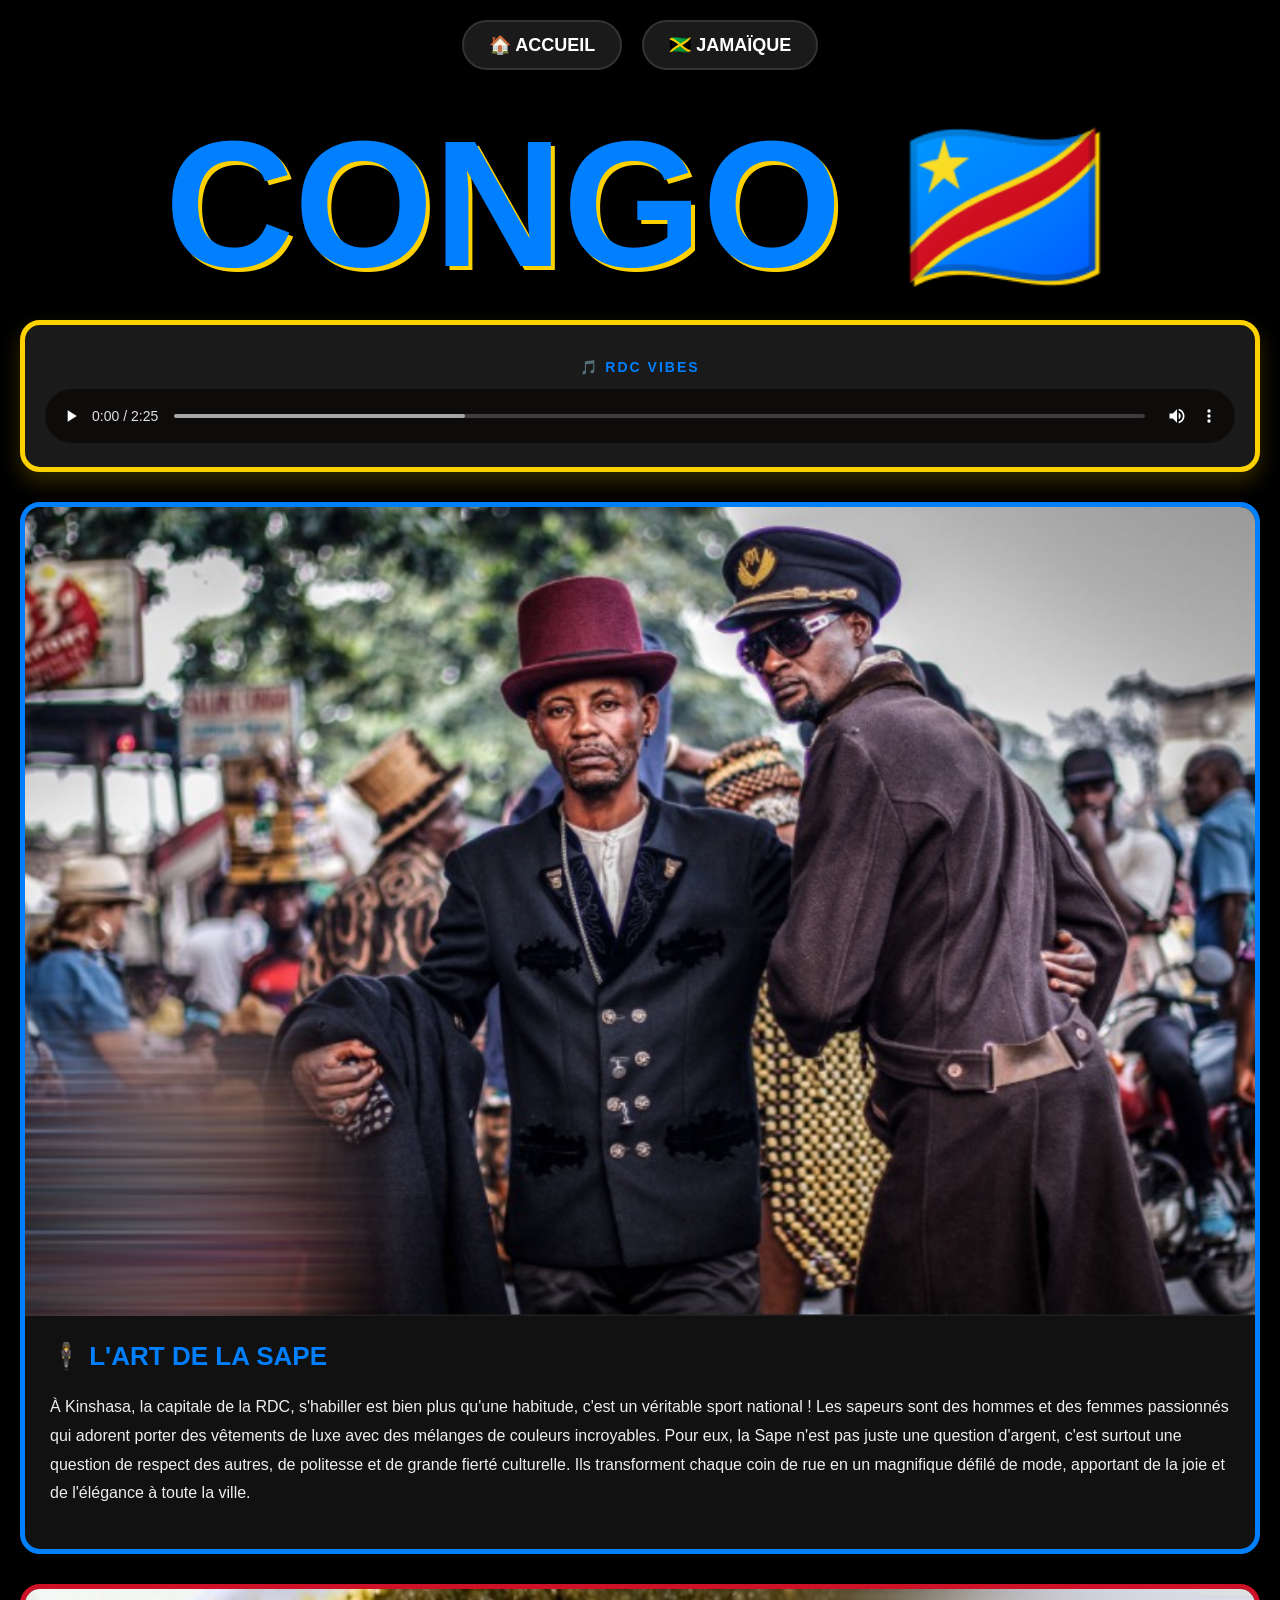
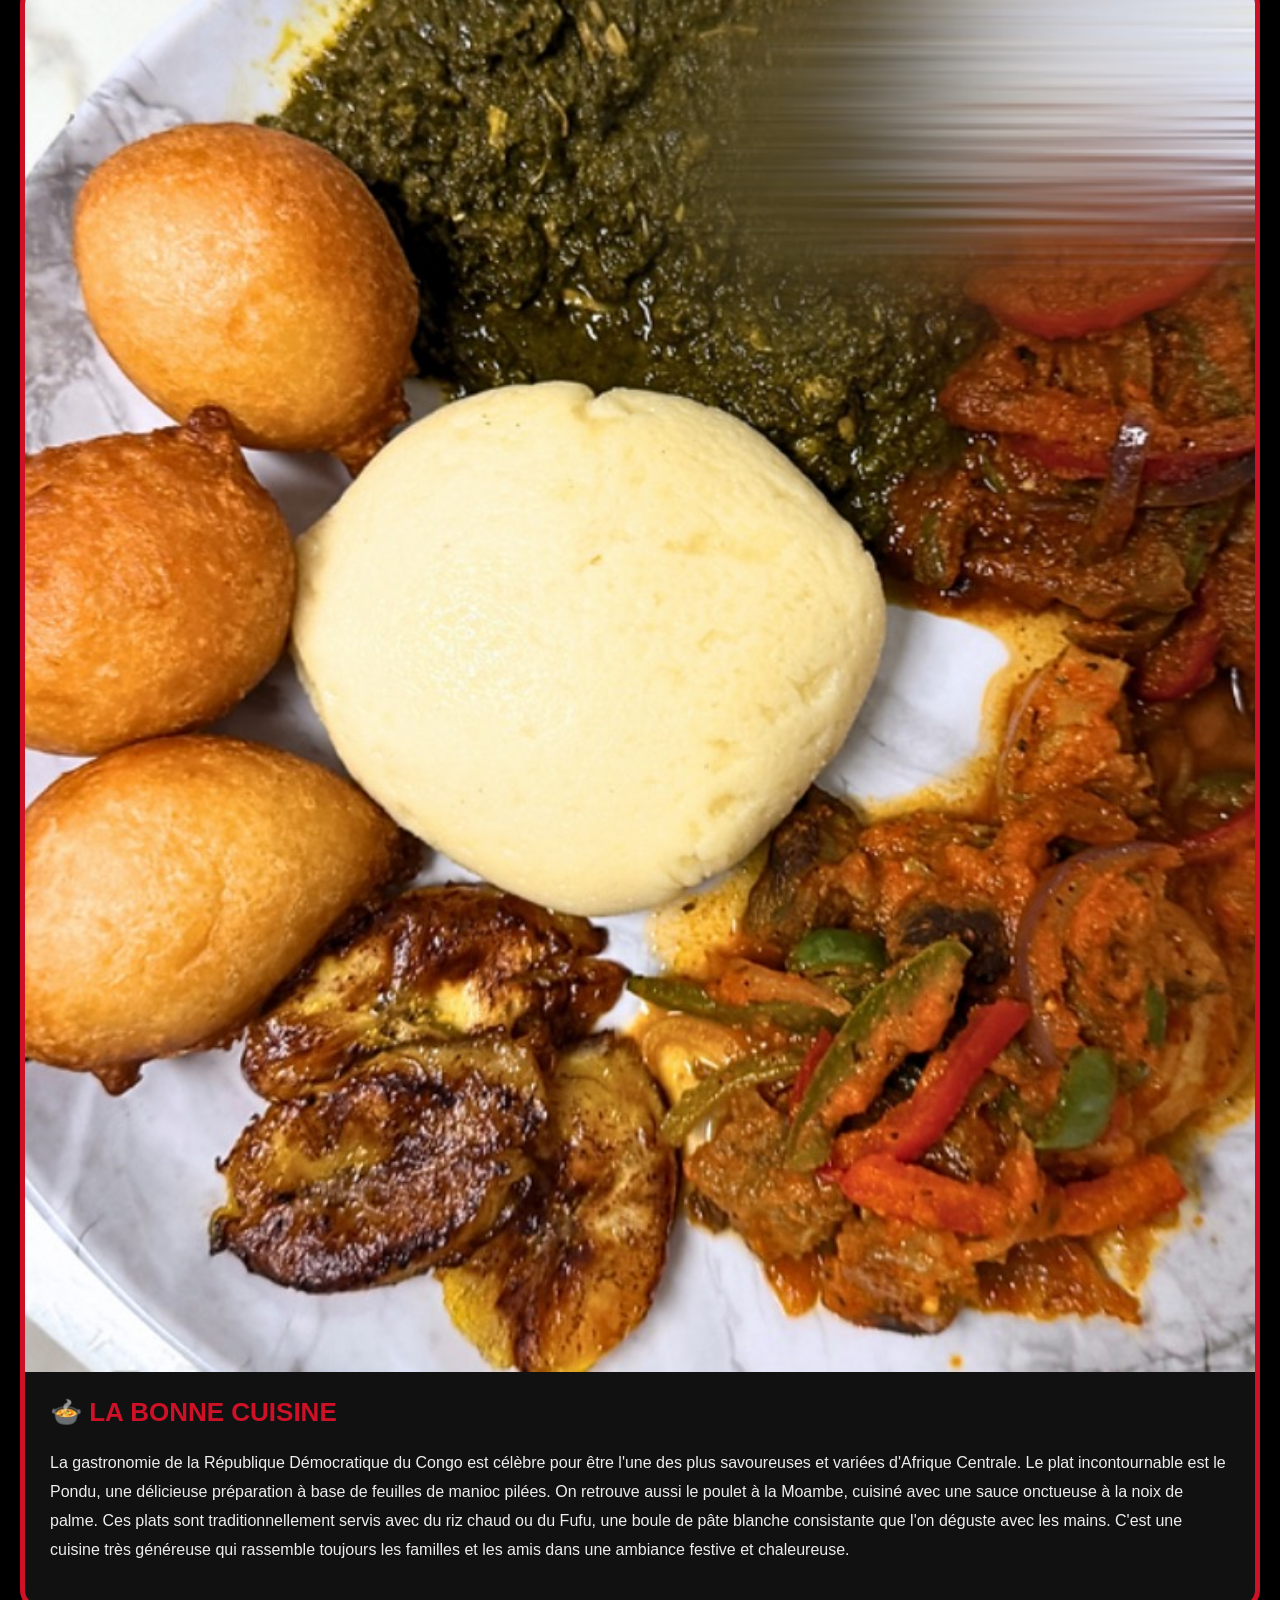
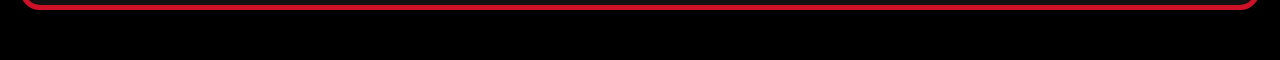
<file: Congo.html>
<!DOCTYPE html>
<html lang="fr">
<head>
    <meta charset="UTF-8">
    <link rel="stylesheet" href="style.css">
    <title>Direction RDC 🇨🇩</title>
</head>
<body style="background: #000; color: white; font-family: 'Arial', sans-serif; margin: 0; padding: 20px; text-align: center;">

    <nav style="margin-bottom: 30px; display: flex; justify-content: center; gap: 20px;">
        <a href="index.html" style="color: white; text-decoration: none; font-size: 18px; font-weight: bold; border: 2px solid #333; padding: 12px 25px; border-radius: 30px; background: #1a1a1a; box-shadow: 0px 4px 10px rgba(0,0,0,0.5);">🏠 ACCUEIL</a>
        <a href="Jamaïque.html" style="color: white; text-decoration: none; font-size: 18px; font-weight: bold; border: 2px solid #333; padding: 12px 25px; border-radius: 30px; background: #1a1a1a; box-shadow: 0px 4px 10px rgba(0,0,0,0.5);">🇯🇲 JAMAÏQUE</a>
    </nav>

    <h1 style="font-size: 14vw; margin: 10px 0; text-transform: uppercase; color: #007fff; text-shadow: 4px 4px 0px #fed100;">
        CONGO 🇨🇩
    </h1>

    <div style="background: #1a1a1a; padding: 20px; border-radius: 20px; margin-bottom: 30px; border: 5px solid #fed100; box-shadow: 0px 10px 20px rgba(254,209,0,0.2);">
        <p style="color: #007fff; font-weight: bold; font-size: 14px; letter-spacing: 2px;">🎵 RDC VIBES</p>
        <audio controls style="width: 100%; filter: invert(100%);">
            <source src="musique.mp3" type="audio/mpeg">
        </audio>
    </div>

    <div style="background: #111; border-radius: 20px; overflow: hidden; margin-bottom: 30px; border: 5px solid #007fff;">
        <img src="sape.jpeg" alt="Sapeurs de Kinshasa" style="width: 100%; display: block;">
        <div style="padding: 25px; text-align: left;">
            <h2 style="color: #007fff; margin-top: 0; font-size: 26px; text-transform: uppercase;">🕴️ L'ART DE LA SAPE</h2>
            <p style="color: #eee; line-height: 1.8; font-size: 16px;">
                À Kinshasa, la capitale de la RDC, s'habiller est bien plus qu'une habitude, c'est un véritable sport national ! Les sapeurs sont des hommes et des femmes passionnés qui adorent porter des vêtements de luxe avec des mélanges de couleurs incroyables. Pour eux, la Sape n'est pas juste une question d'argent, c'est surtout une question de respect des autres, de politesse et de grande fierté culturelle. Ils transforment chaque coin de rue en un magnifique défilé de mode, apportant de la joie et de l'élégance à toute la ville.
            </p>
        </div>
    </div>

    <div style="background: #111; border-radius: 20px; overflow: hidden; margin-bottom: 30px; border: 5px solid #ce1126;">
        <img src="plat.jpeg" alt="Plats Congolais" style="width: 100%; display: block;">
        <div style="padding: 25px; text-align: left;">
            <h2 style="color: #ce1126; margin-top: 0; font-size: 26px; text-transform: uppercase;">🍲 LA BONNE CUISINE</h2>
            <p style="color: #eee; line-height: 1.8; font-size: 16px;">
                La gastronomie de la République Démocratique du Congo est célèbre pour être l'une des plus savoureuses et variées d'Afrique Centrale. Le plat incontournable est le Pondu, une délicieuse préparation à base de feuilles de manioc pilées. On retrouve aussi le poulet à la Moambe, cuisiné avec une sauce onctueuse à la noix de palme. Ces plats sont traditionnellement servis avec du riz chaud ou du Fufu, une boule de pâte blanche consistante que l'on déguste avec les mains. C'est une cuisine très généreuse qui rassemble toujours les familles et les amis dans une ambiance festive et chaleureuse.
            </p>
        </div>
    </div>

</body>
</html>
</file>
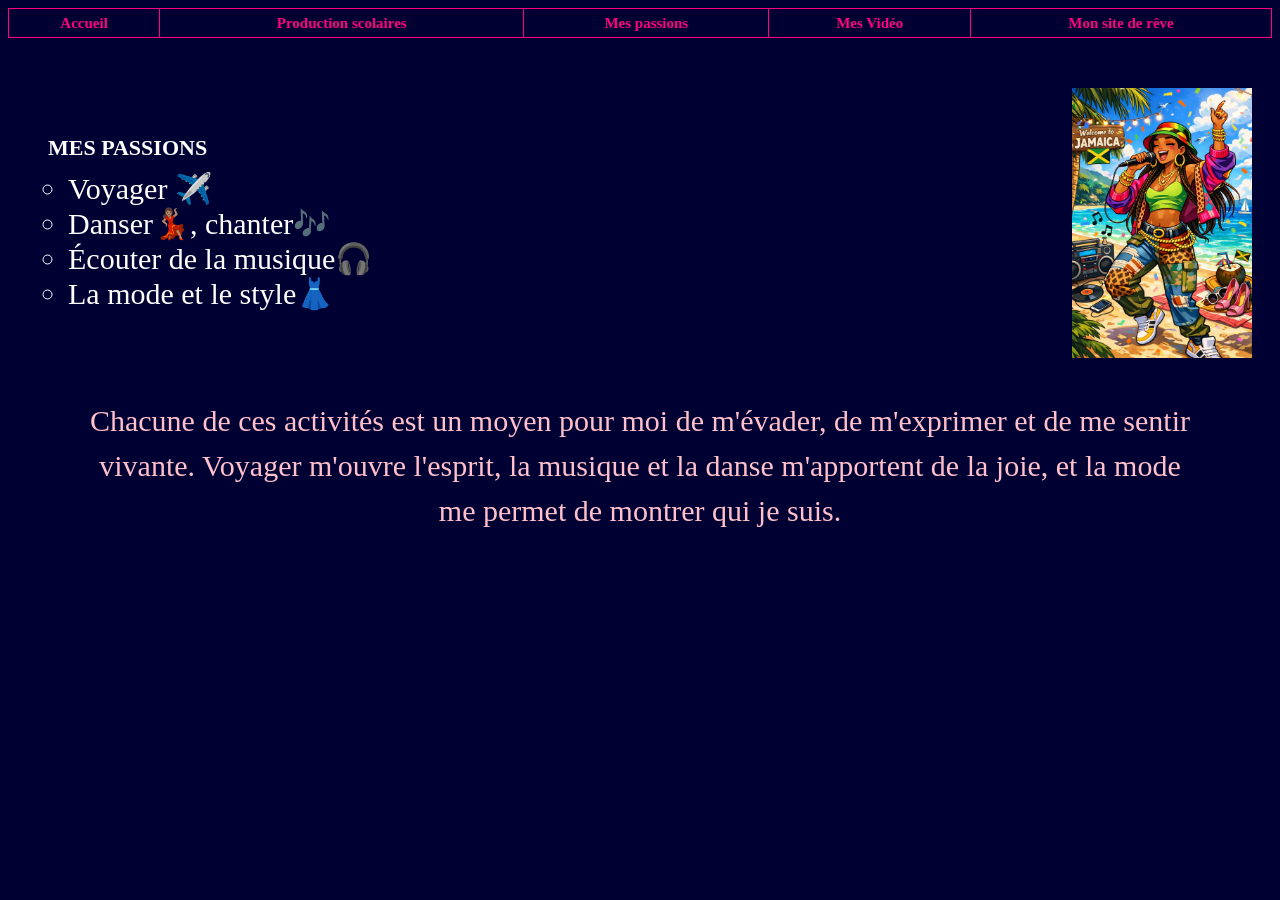
<file: passions.html>
<!DOCTYPE html>
<html lang="fr">

<head>
	<title> Mes passions </title>
	<meta charset="utf-8" />
	<link rel="stylesheet" href="style.css" type="text/css" />
</head>

<body> 
<table id="bloc-menu" border="1" style="width: 100%; border-color: #ff007f; margin-bottom: 30px; border-collapse: collapse;">
    <tr>
        <th style="padding: 5px;"><a href="../index.html" style="color: #ff007f; text-decoration: none; font-size: 15px;">Accueil</a></th>
        <th style="padding: 5px;"><a href="../productions.html" style="color: #ff007f; text-decoration: none; font-size: 15px;">Production scolaires</a></th>
        <th style="padding: 5px;"><a href="../passions.html" style="color: #ff007f; text-decoration: none; font-size: 15px;">Mes passions</a></th>
        <th style="padding: 5px;"><a href="../Videos.html" style="color: #ff007f; text-decoration: none; font-size: 15px;">Mes Vidéo</a></th>
        <th style="padding: 5px;"><a href="index.html" style="color: #ff007f; text-decoration: none; font-size: 15px;">Mon site de rêve</a></th>
    </tr>
</table>
<div id="contenu" style="padding: 20px; background-color: transparent;">
    
    <div style="display: flex; align-items: center; justify-content: space-between; margin-bottom: 40px;">
        
        <div style="flex: 1; text-align: left;">
<ul style="padding-left: 20px; font-size: 30px; color: white;">

            <h1 style="font-size: 22px; margin-bottom: 10px;">MES PASSIONS</h1>
            <ul style="padding-left: 20px; font-size: 30px;">
                <li>Voyager ✈️</li>
                <li>Danser💃🏽, chanter🎶</li>
                <li>Écouter de la musique🎧</li>
                <li>La mode et le style👗</li>
            </ul>
        </div>

        <img src="passions.jpg" class="arrondie" style="width: 180px; margin-left: 20px;">
    </div>

        <div style="text-align: center; margin-top: 30px;">
        <p style="color: pink; font-style: normal; font-size: 30px; line-height: 1.5; max-width: 90%; margin: 0 auto;">
            Chacune de ces activités est un moyen pour moi de m'évader, de m'exprimer et de me sentir vivante. Voyager m'ouvre l'esprit, la musique et la danse m'apportent de la joie, et la mode me permet de montrer qui je suis.
        </p>
</div>

</body>

</html>
</file>
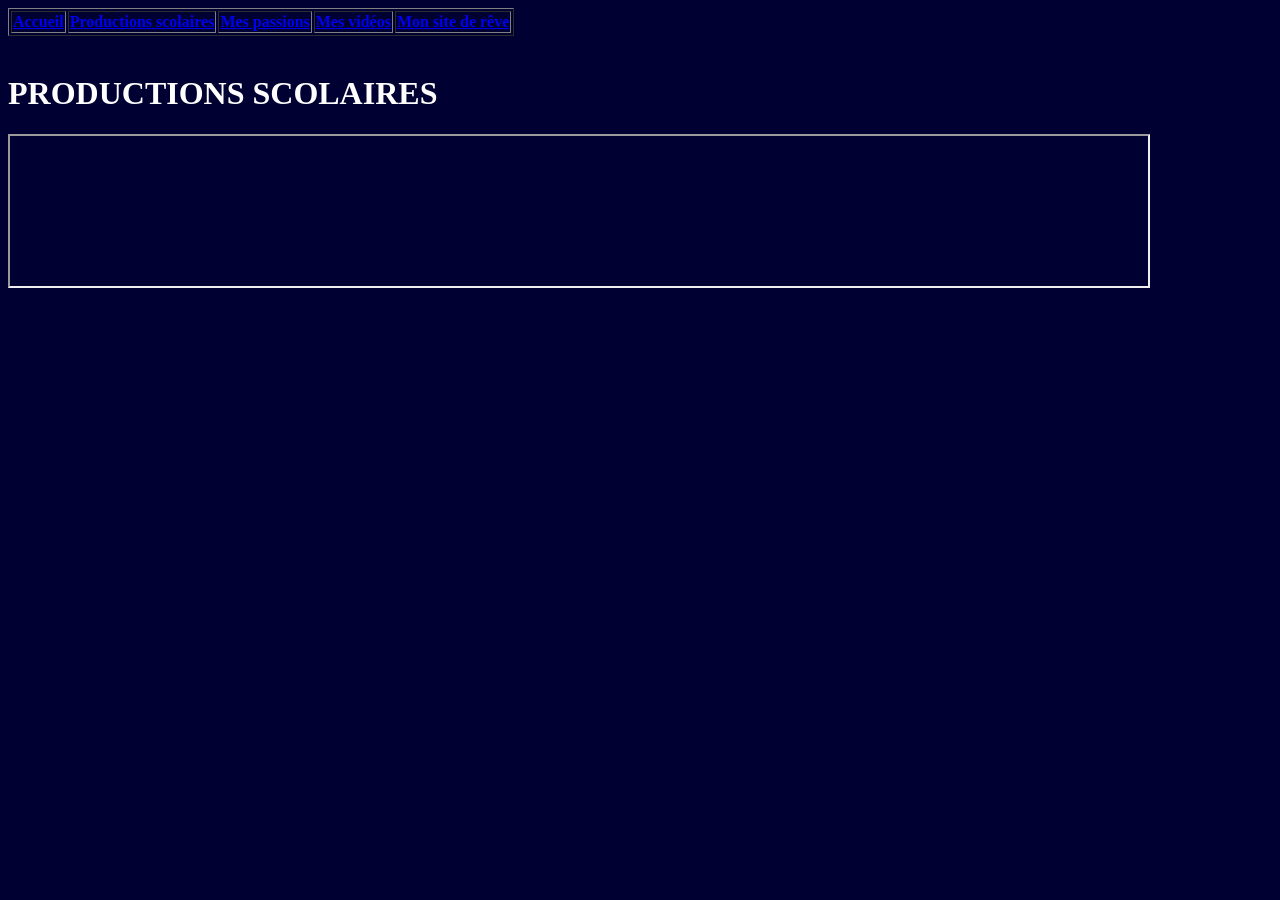
<file: productions.html>
<!DOCTYPE html>
<html lang="fr">
 
<head>
<title> Productions scolaires </title>
<meta charset="utf-8" />
<link rel="stylesheet" href="style.css" type="text/css" />
</head>
 
<body>
</div> 
<table id="bloc-menu" border="1">
<tr>
<th><a href="index.html"> Accueil </a></th>
<th><a href="productions.html">Productions scolaires</a></th>
<th><a href="passions.html">Mes passions</a></th>
<th><a href="Videos.html">Mes vidéos</a></th>
<th><a href="Site.html">Mon site de rêve</a></th>
</tr>
</table> <br/> 
<div id="contenu">
<h1> PRODUCTIONS SCOLAIRES </h1>	
<iframe src="https://padlet.com/lyceesacrecoeur/jessica-la-start-whq2q6smdrcoqc5l" width="90%" height="100%"></iframe>
</div> <br/> 
</body>
 
</html>
</file>
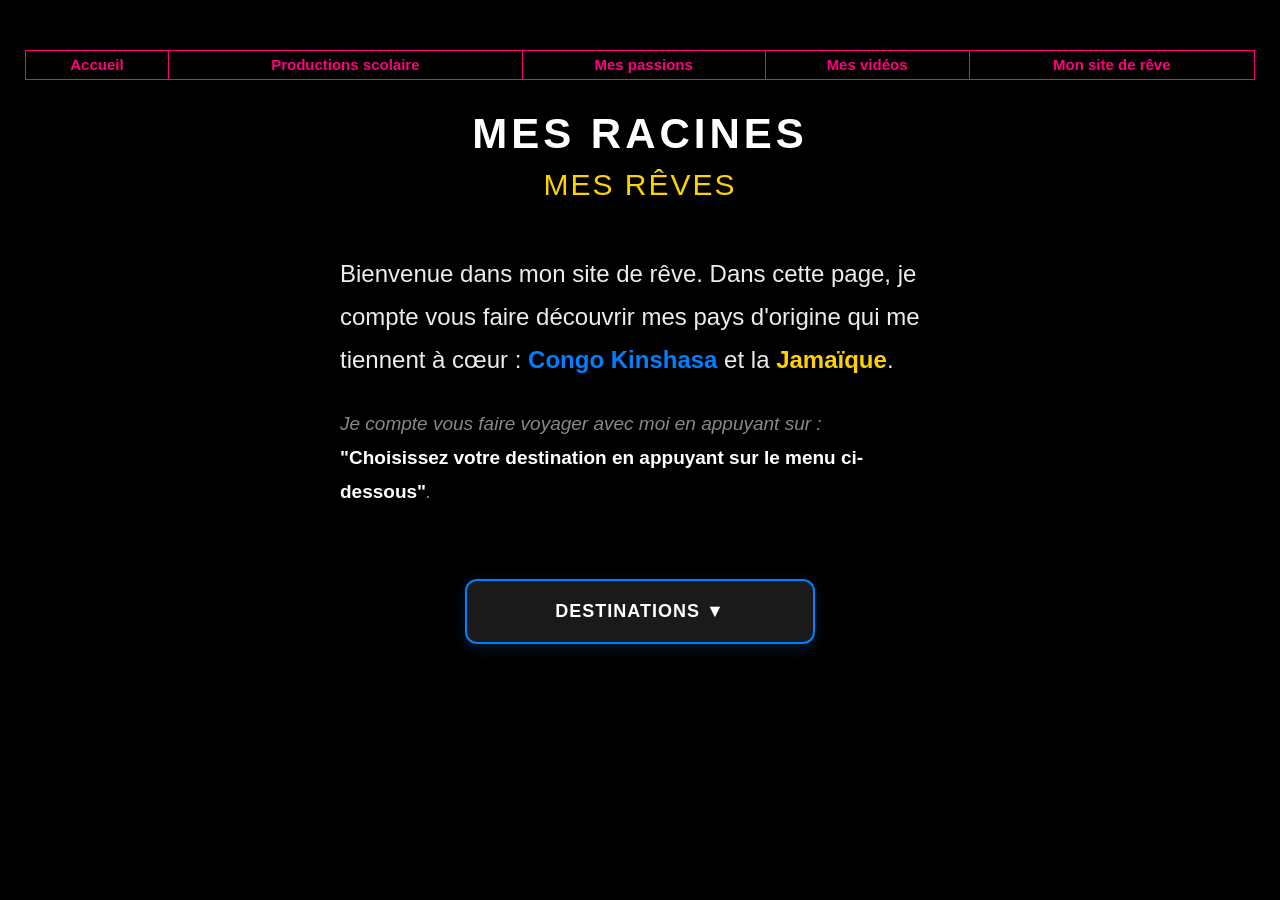
<file: Reve.html>
<!DOCTYPE html>
<html lang="fr">
<head>
    <meta charset="UTF-8">
    <title>Mes Racines, Mes Rêves</title>
    <style>
        /* STYLE DU MENU DÉROULANT */
        .dropdown {
            position: relative;
            display: inline-block;
            width: 100%;
            max-width: 350px;
            margin-top: 20px;
        }

        .dropbtn {
            background-color: #1a1a1a;
            color: white;
            padding: 20px;
            font-size: 18px;
            border: 2px solid #007fff; /* Bordure bleue pour rappeler le Congo */
            border-radius: 12px;
            cursor: pointer;
            width: 100%;
            font-weight: bold;
            text-transform: uppercase;
            letter-spacing: 1px;
            box-shadow: 0px 4px 15px rgba(0, 127, 255, 0.2);
        }

        .dropdown-content {
            display: none;
            position: absolute;
            background-color: #111;
            width: 100%;
            box-shadow: 0px 10px 20px rgba(0,0,0,0.8);
            z-index: 1;
            border-radius: 0 0 12px 12px;
            border: 1px solid #333;
            overflow: hidden;
        }

        .dropdown-content a {
            color: white;
            padding: 18px;
            text-decoration: none;
            display: block;
            border-bottom: 1px solid #222;
            font-size: 18px;
        }

        /* Effet au clic/survol */
        .dropdown-content a:hover { background-color: #007fff; color: white; }
        .dropdown:active .dropdown-content, .dropdown:focus-within .dropdown-content { display: block; }
    </style>
</head>
<body style="background: #000; color: white; font-family: 'Arial', sans-serif; margin: 0; padding: 50px 25px; text-align: center;"> 
<body style="background-color: #000000; text-align: center;">

   <table id="bloc-menu" border="1" style="width: 100%; border-color: #ff007f; margin-bottom: 30px; border-collapse: collapse;">
    <tr>
        <th style="padding: 5px;"><a href="index.html" style="color: #ff007f; text-decoration: none; font-size: 15px;">Accueil</a></th>
        <th style="padding: 5px;"><a href="productions.html" style="color: #ff007f; text-decoration: none; font-size: 15px;">Productions scolaire</a></th>
        <th style="padding: 5px;"><a href="passions.html" style="color: #ff007f; text-decoration: none; font-size: 15px;">Mes passions</a></th>
        <th style="padding: 5px;"><a href="Videos.html" style="color: #ff007f; text-decoration: none; font-size: 15px;">Mes vidéos</a></th>
        <th style="padding: 5px;"><a href="reve/index.html" style="color: #ff007f; text-decoration: none; font-size: 15px;">Mon site de rêve</a></th>
    </tr>
</table>
</body>


    <h1 style="font-size: 42px; text-transform: uppercase; letter-spacing: 4px; margin-bottom: 10px; color: #fff;">
        MES RACINES
    </h1>
    <h2 style="font-size: 30px; color: #fed100; margin-top: 0; letter-spacing: 2px; font-weight: 300; margin-bottom: 50px;">
        MES RÊVES
    </h2>

    <div style="line-height: 1.8; font-size: 24px; text-align: left; max-width: 600px; margin: 0 auto 50px auto; color: #ececec;">
        <p>
            Bienvenue dans mon site de rêve. Dans cette page, je compte vous faire découvrir mes pays d'origine qui me tiennent à cœur : 
            <span style="color: #007fff; font-weight: bold;">Congo Kinshasa</span> et la 
            <span style="color: #fed100; font-weight: bold;">Jamaïque</span>. 
        </p>
        <p style="margin-top: 25px; font-size: 19px; color: #888; font-style: italic;">
            Je compte vous faire voyager avec moi en appuyant sur : 
            <br><span style="color: #fff; font-style: normal; font-weight: bold;">"Choisissez votre destination en appuyant sur le menu ci-dessous"</span>.
        </p>
    </div>

    <div class="dropdown" tabindex="0">
        <button class="dropbtn">DESTINATIONS ▼</button>
        <div class="dropdown-content">
            <a href="Congo.html">🇨🇩 CONGO (RDC)</a>
            <a href="Jamaïque.html">🇯🇲 JAMAÏQUE</a>
            <a href="../index.html" style="color: #ff4444; font-size: 15px;">⬅ RETOUR ACCUEIL</a>
        </div>
</body>


</html>
</file>
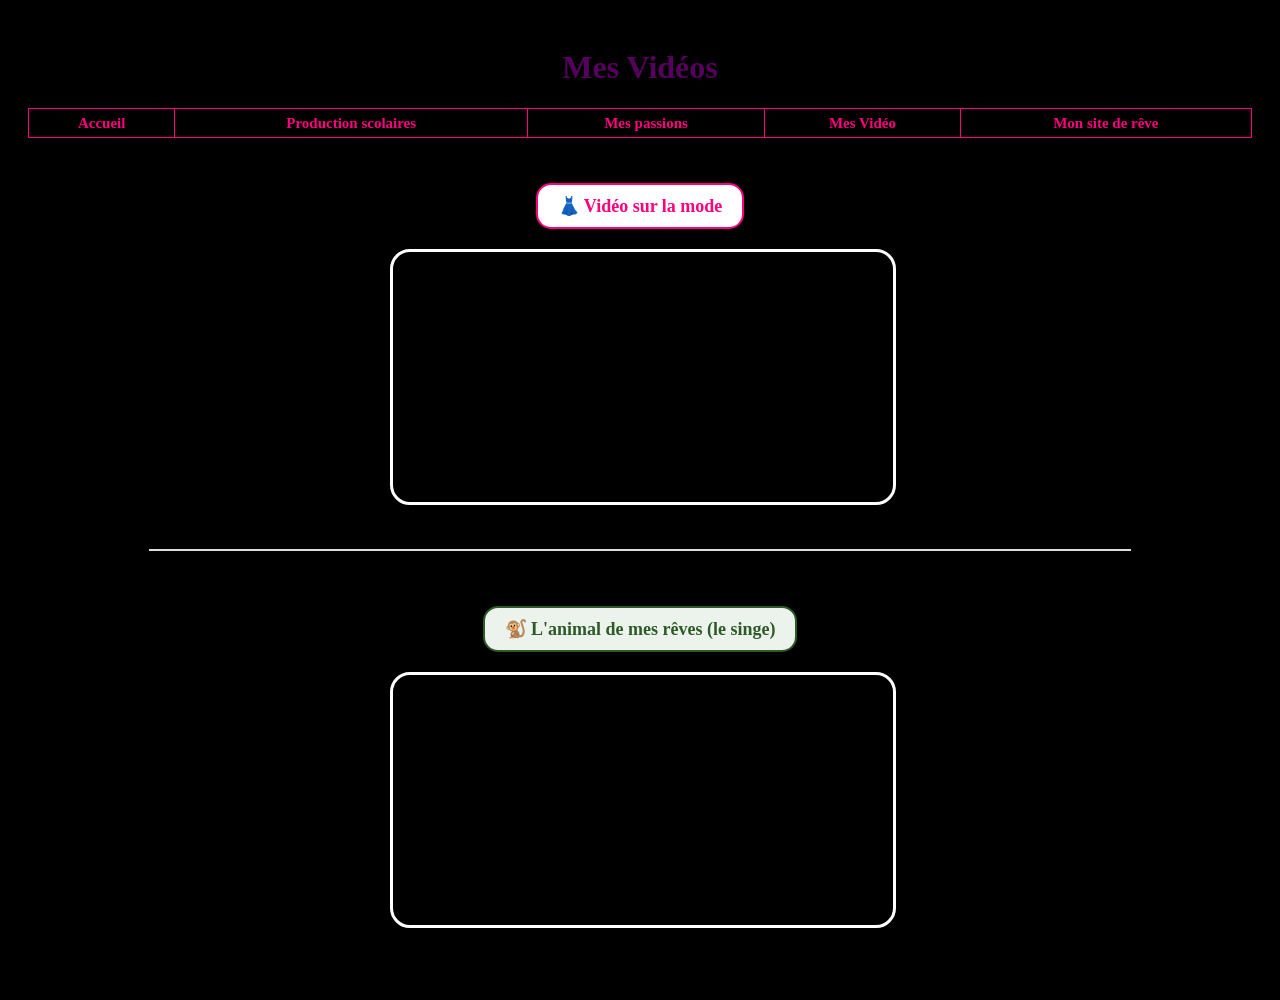
<file: video.html>
<!DOCTYPE html>
<html lang="fr">
<head>
    <meta charset="UTF-8">
    <title>Mes Vidéos</title>
    <link rel="stylesheet" href="style.css">
</head>
<body style="text-align: center; padding: 20px; background-color: #000000;">

    <h1 style="color: #55005C;">Mes Vidéos</h1> 
<table id="bloc-menu" border="1" style="width: 100%; border-color: #ff007f; margin-bottom: 30px; border-collapse: collapse;">
    <tr>
        <th style="padding: 5px;"><a href="../index.html" style="color: #ff007f; text-decoration: none; font-size: 15px;">Accueil</a></th>
        <th style="padding: 5px;"><a href="../productions.html" style="color: #ff007f; text-decoration: none; font-size: 15px;">Production scolaires</a></th>
        <th style="padding: 5px;"><a href="../passions.html" style="color: #ff007f; text-decoration: none; font-size: 15px;">Mes passions</a></th>
        <th style="padding: 5px;"><a href="../Videos.html" style="color: #ff007f; text-decoration: none; font-size: 15px;">Mes Vidéo</a></th>
        <th style="padding: 5px;"><a href="index.html" style="color: #ff007f; text-decoration: none; font-size: 15px;">Mon site de rêve</a></th>
    </tr>
</table>


    <div style="margin: 20px auto; max-width: 500px; text-align: center;">
        <h2 style="display: inline-block; border: 2px solid #ff007f; color: #ff007f; padding: 10px 20px; border-radius: 15px; background-color: white; font-size: 18px; margin-bottom: 20px; box-shadow: 2px 2px 5px rgba(0,0,0,0.1);">
            👗 Vidéo sur la mode
        </h2>
        <iframe width="100%" height="250" src="https://www.youtube.com/embed/XriJBgMQKC8" frameborder="0" allowfullscreen style="border-radius: 20px; border: 3px solid white; box-shadow: 0px 5px 15px rgba(0,0,0,0.2);"></iframe>
    </div>

    <hr style="width: 80%; border: 0.5px solid #ddd; margin: 40px auto;">

          <div style="margin: 40px auto; max-width: 500px; text-align: center;">
        
        <h2 style="display: inline-block; border: 2px solid #2D5A27; color: #2D5A27; padding: 10px 20px; border-radius: 15px; background-color: #ECF3EC; font-size: 18px; margin-bottom: 20px; box-shadow: 2px 2px 5px rgba(0,0,0,0.1);">
            🐒 L'animal de mes rêves (le singe)
        </h2>

       <iframe width="100%" height="250" src="https://www.youtube.com/embed/GPa2e2RjTsw" frameborder="0" allowfullscreen style="border-radius: 20px; border: 3px solid white; box-shadow: 0px 5px 15px rgba(0,0,0,0.2);"></iframe>

</body>
</html>
</file>
<file: style.css>
body {
    background-color: #000033; /* Remplace ton ancienne couleur par celle-ci */
    color: white; /* Garde le texte blanc par défaut pour qu'il se voit */
}

/* Le conteneur du Menu */
.dropdown {
    position: relative;
    display: inline-block;
    margin-top: 20px;
}
/* Le bouton MENU principal - VERSION LARGE */
.dropbtn {
    background-color: #333;
    color: ff007f;
    padding: 20px;       /* Plus d'espace à l'intérieur */
    font-size: 28px;     /* Texte plus grand */
p {
    color: #fed100;
    font-size: 18px;
}
    border: none;
    cursor: pointer;
    border-radius: 15px;
    font-weight: bold;
    width: 80%;          /* ICI : Il prend 80% de la largeur de l'écran */
    max-width: 600px;    /* Mais il ne dépasse pas 600px pour rester beau */
    box-shadow: 0px 4px 15px rgba(0,0,0,0.3); /* Un peu d'ombre pour le style */
}

/* On ajuste la boîte qui descend pour qu'elle soit aussi large que le bouton */
.dropdown {
    position: relative;
    display: block;      /* On le met en bloc pour qu'il soit centré */
    margin: 30px auto;   /* Centré avec de l'espace en haut */
    width: 100%;
}

.dropdown-content {
    display: none;
    position: absolute;
    background-color: #f9f9f9;
    width: 80%;          /* Même largeur que le bouton */
    max-width: 600px;
    left: 50%;           /* On le centre */
    transform: translateX(-50%);
    box-shadow: 0px 8px 16px rgba(0,0,0,0.2);
    z-index: 1;
    border-radius: 10px;
    overflow: hidden;
}

.dropdown-content a {
    color: black;
    padding: 20px;       /* Liens plus grands aussi */
    text-decoration: none;
    display: block;
    font-size: 20px;
}


/* La boîte qui contient les liens (cachée par défaut) */
.dropdown-content {
    display: none;
    position: absolute;
    background-color: #f9f9f9;
    min-width: 160px;
    box-shadow: 0px 8px 16px rgba(0,0,0,0.2);
    z-index: 1;
    border-radius: 5px;
}

/* Les liens à l'intérieur du menu qui descend */
.dropdown-content a {
    color: black;
    padding: 25px;       /* Plus d'espace autour du texte */
    text-decoration: none;
    display: block;
    font-size: 30px;     /* ÉCRITURE BIEN GRANDE ICI */
    font-weight: bold;   /* En gras pour que ça ressorte bien */
    border-bottom: 1px solid #ddd; /* Une petite ligne entre chaque pays */
}

/* Pour le dernier lien, on enlève la ligne du bas */
.dropdown-content a:last-child {
    border-bottom: none;
}

.dropdown-content a:hover {
    background-color: #F527EE; /* Le rose flash au survol */
    color: white;
}

/* Affiche le menu quand on survole */
.dropdown:hover .dropdown-content {
    display: block;
}
/* Animation qui fait bouger doucement le bouton */
@keyframes battement {
    0% { transform: scale(1); }
    50% { transform: scale(1.05); box-shadow: 0px 0px 20px rgba(245, 39, 238, 0.5); }
    100% { transform: scale(1); }
}

.dropbtn {
    /* ... garde ton ancien code ici et ajoute juste la ligne en dessous ... */
    animation: battement 2s infinite ease-in-out;
    border: 2px solid white; /* Un petit contour pour qu'il brille */
}
</file>
